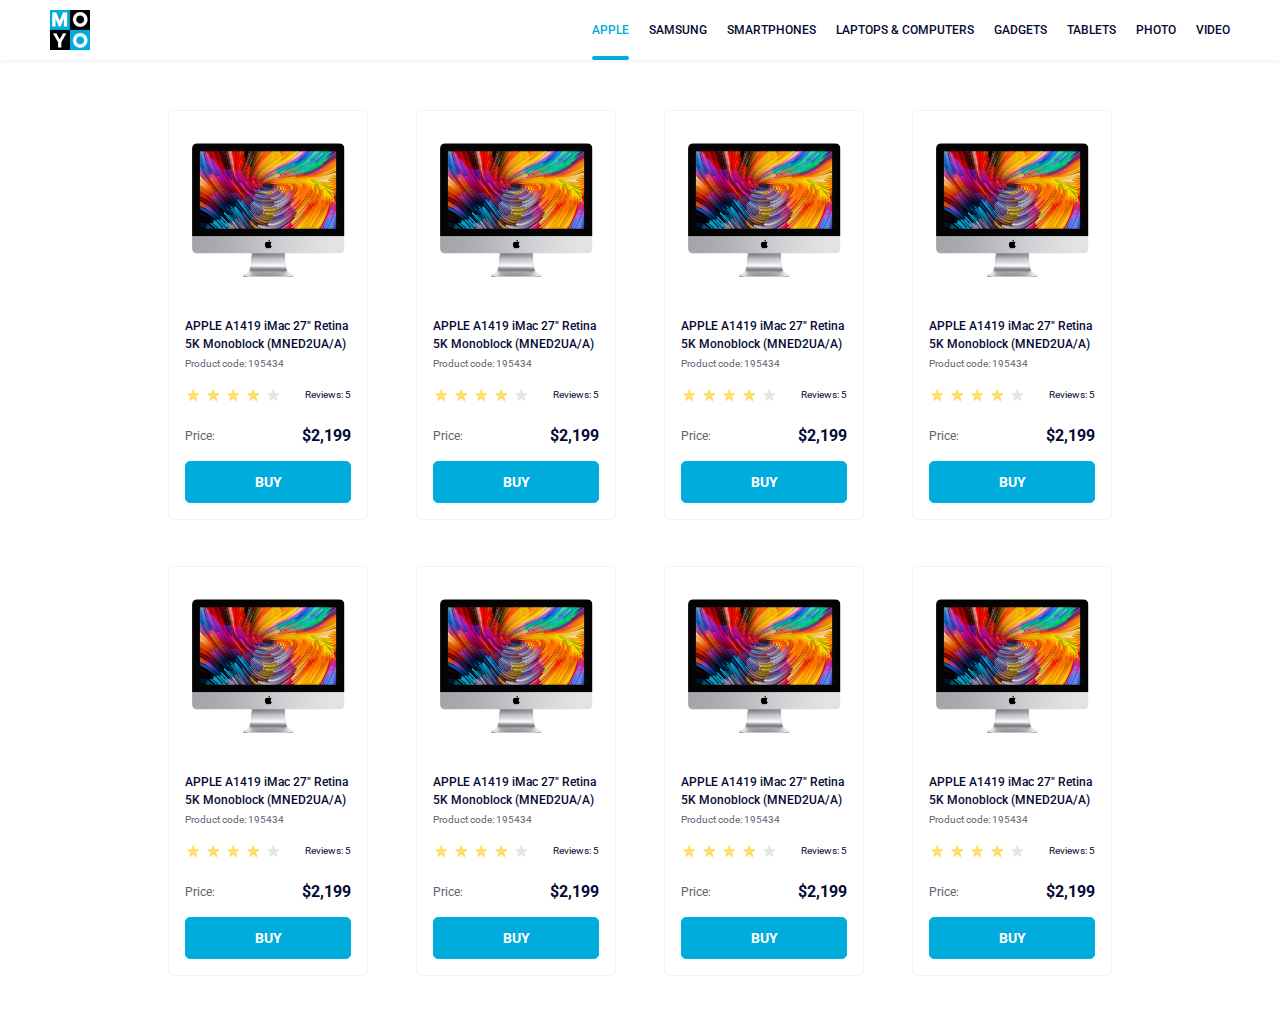
<file: index.html>
<!doctype html><html lang="en"><head><meta charset="UTF-8"><meta name="viewport" content="width=device-width, initial-scale=1.0"><title>Catalog</title><link rel="stylesheet" href="main.320294c8.css"><link href="https://fonts.googleapis.com/css2?family=Roboto:wght@400;500;700&display=swap" rel="stylesheet"></head><body id="home"> <header class="header"> <a class="header__logo-link" href="#"> <img class="header__logo-img" src="logo.6c938e44.png" alt="logo"> </a> <nav class="nav"> <ul class="nav__list"> <li class="nav__item"> <a class="nav__link is-active" href="#">Apple</a> </li> <li class="nav__item"> <a class="nav__link" href="#">Samsung</a> </li> <li class="nav__item"> <a class="nav__link" href="#">Smartphones</a> </li> <li class="nav__item"> <a class="nav__link" data-qa="nav-hover" href="#"> Laptops & Computers </a> </li> <li class="nav__item"> <a class="nav__link" href="#">Gadgets</a> </li> <li class="nav__item"> <a class="nav__link" href="#">Tablets</a> </li> <li class="nav__item"> <a class="nav__link" href="#">Photo</a> </li> <li class="nav__item"> <a class="nav__link" href="#">Video</a> </li> </ul> </nav> </header> <main> <div class="catalog"> <div class="card catalog__card" data-qa="card"> <div class="card__image-container"> <img class="card__img" src="imac.2690641a.jpeg" alt="Image product imac"> </div> <h1 class="card__product-name">APPLE A1419 iMac 27" Retina 5K Monoblock (MNED2UA/A)</h1> <p class="card__product-info">Product code: 195434</p> <div class="card__review"> <div class="stars stars--4"> <div class="stars__star"></div> <div class="stars__star"></div> <div class="stars__star"></div> <div class="stars__star"></div> <div class="stars__star"></div> </div> <p class="card__review-text">Reviews: 5</p> </div> <div class="card__price-block"> <p>Price:</p> <span class="card__price">$2,199</span> </div> <a data-qa="card-hover" href="#" class="card__btn"> buy </a> </div> <div class="card catalog__card" data-qa="card"> <div class="card__image-container"> <img class="card__img" src="imac.2690641a.jpeg" alt="Image product imac"> </div> <h1 class="card__product-name">APPLE A1419 iMac 27" Retina 5K Monoblock (MNED2UA/A)</h1> <p class="card__product-info">Product code: 195434</p> <div class="card__review"> <div class="stars stars--4"> <div class="stars__star"></div> <div class="stars__star"></div> <div class="stars__star"></div> <div class="stars__star"></div> <div class="stars__star"></div> </div> <p class="card__review-text">Reviews: 5</p> </div> <div class="card__price-block"> <p>Price:</p> <span class="card__price">$2,199</span> </div> <a data-qa="hover" href="#" class="card__btn"> buy </a> </div> <div class="card catalog__card" data-qa="card"> <div class="card__image-container"> <img class="card__img" src="imac.2690641a.jpeg" alt="Image product imac"> </div> <h1 class="card__product-name">APPLE A1419 iMac 27" Retina 5K Monoblock (MNED2UA/A)</h1> <p class="card__product-info">Product code: 195434</p> <div class="card__review"> <div class="stars stars--4"> <div class="stars__star"></div> <div class="stars__star"></div> <div class="stars__star"></div> <div class="stars__star"></div> <div class="stars__star"></div> </div> <p class="card__review-text">Reviews: 5</p> </div> <div class="card__price-block"> <p>Price:</p> <span class="card__price">$2,199</span> </div> <a data-qa="hover" href="#" class="card__btn"> buy </a> </div> <div class="card catalog__card" data-qa="card"> <div class="card__image-container"> <img class="card__img" src="imac.2690641a.jpeg" alt="Image product imac"> </div> <h1 class="card__product-name">APPLE A1419 iMac 27" Retina 5K Monoblock (MNED2UA/A)</h1> <p class="card__product-info">Product code: 195434</p> <div class="card__review"> <div class="stars stars--4"> <div class="stars__star"></div> <div class="stars__star"></div> <div class="stars__star"></div> <div class="stars__star"></div> <div class="stars__star"></div> </div> <p class="card__review-text">Reviews: 5</p> </div> <div class="card__price-block"> <p>Price:</p> <span class="card__price">$2,199</span> </div> <a data-qa="hover" href="#" class="card__btn"> buy </a> </div> <div class="card catalog__card" data-qa="card"> <div class="card__image-container"> <img class="card__img" src="imac.2690641a.jpeg" alt="Image product imac"> </div> <h1 class="card__product-name">APPLE A1419 iMac 27" Retina 5K Monoblock (MNED2UA/A)</h1> <p class="card__product-info">Product code: 195434</p> <div class="card__review"> <div class="stars stars--4"> <div class="stars__star"></div> <div class="stars__star"></div> <div class="stars__star"></div> <div class="stars__star"></div> <div class="stars__star"></div> </div> <p class="card__review-text">Reviews: 5</p> </div> <div class="card__price-block"> <p>Price:</p> <span class="card__price">$2,199</span> </div> <a data-qa="hover" href="#" class="card__btn"> buy </a> </div> <div class="card catalog__card" data-qa="card"> <div class="card__image-container"> <img class="card__img" src="imac.2690641a.jpeg" alt="Image product imac"> </div> <h1 class="card__product-name">APPLE A1419 iMac 27" Retina 5K Monoblock (MNED2UA/A)</h1> <p class="card__product-info">Product code: 195434</p> <div class="card__review"> <div class="stars stars--4"> <div class="stars__star"></div> <div class="stars__star"></div> <div class="stars__star"></div> <div class="stars__star"></div> <div class="stars__star"></div> </div> <p class="card__review-text">Reviews: 5</p> </div> <div class="card__price-block"> <p>Price:</p> <span class="card__price">$2,199</span> </div> <a data-qa="hover" href="#" class="card__btn"> buy </a> </div> <div class="card catalog__card" data-qa="card"> <div class="card__image-container"> <img class="card__img" src="imac.2690641a.jpeg" alt="Image product imac"> </div> <h1 class="card__product-name">APPLE A1419 iMac 27" Retina 5K Monoblock (MNED2UA/A)</h1> <p class="card__product-info">Product code: 195434</p> <div class="card__review"> <div class="stars stars--4"> <div class="stars__star"></div> <div class="stars__star"></div> <div class="stars__star"></div> <div class="stars__star"></div> <div class="stars__star"></div> </div> <p class="card__review-text">Reviews: 5</p> </div> <div class="card__price-block"> <p>Price:</p> <span class="card__price">$2,199</span> </div> <a data-qa="hover" href="#" class="card__btn"> buy </a> </div> <div class="card catalog__card" data-qa="card"> <div class="card__image-container"> <img class="card__img" src="imac.2690641a.jpeg" alt="Image product imac"> </div> <h1 class="card__product-name">APPLE A1419 iMac 27" Retina 5K Monoblock (MNED2UA/A)</h1> <p class="card__product-info">Product code: 195434</p> <div class="card__review"> <div class="stars stars--4"> <div class="stars__star"></div> <div class="stars__star"></div> <div class="stars__star"></div> <div class="stars__star"></div> <div class="stars__star"></div> </div> <p class="card__review-text">Reviews: 5</p> </div> <div class="card__price-block"> <p>Price:</p> <span class="card__price">$2,199</span> </div> <a data-qa="hover" href="#" class="card__btn"> buy </a> </div> </div> </main> </body></html>
</file>
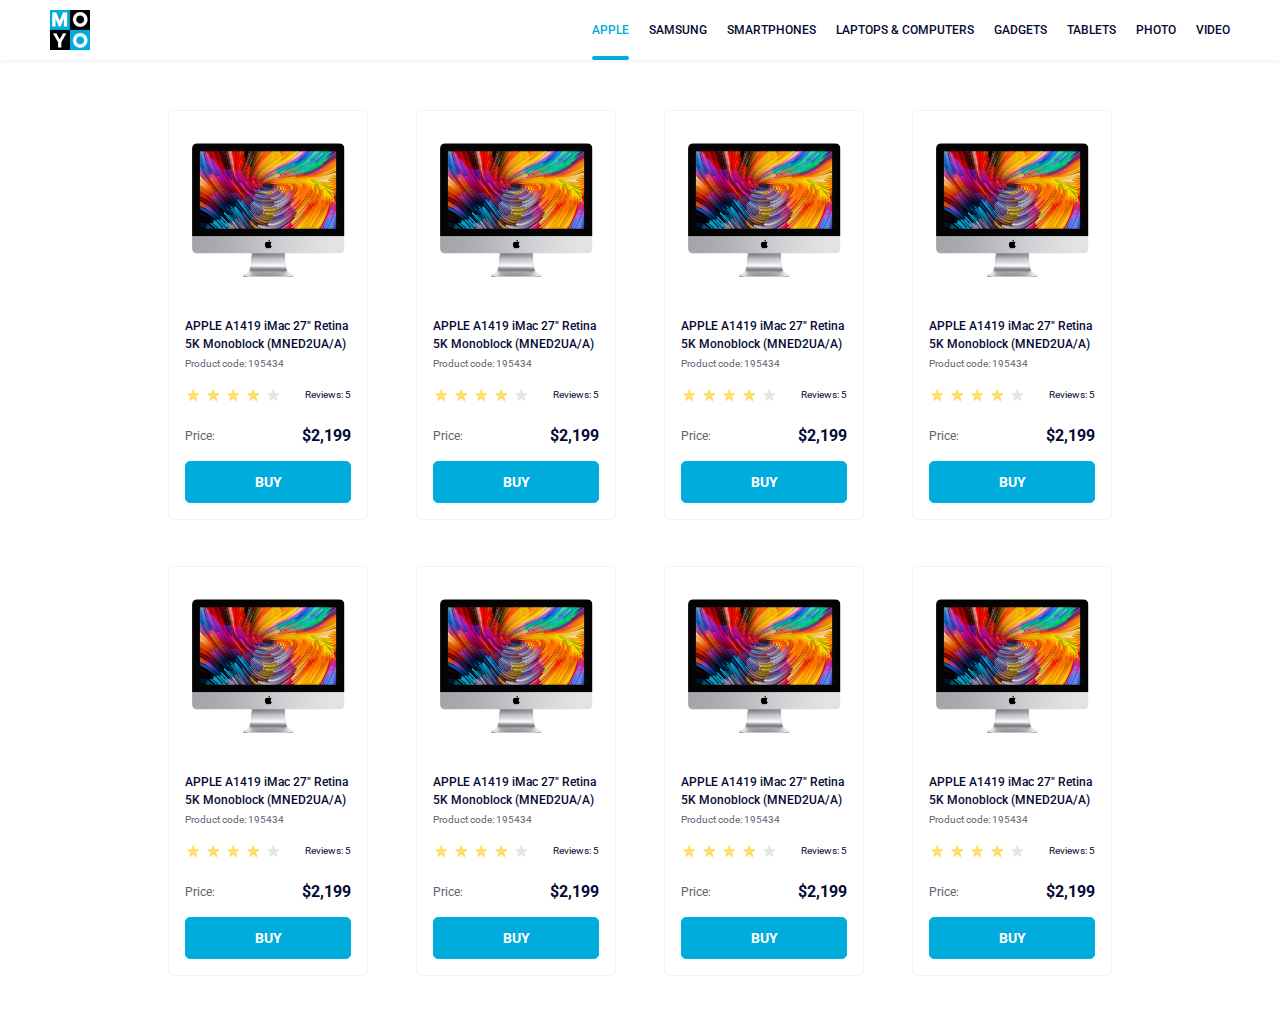
<file: src/index.html>
<!doctype html>
<html lang="en">
  <head>
    <meta charset="UTF-8">
    <meta name="viewport" content="width=device-width, initial-scale=1.0">
    <title>Catalog</title>
    <link rel="stylesheet" href="./styles/main.css">
    <link href="https://fonts.googleapis.com/css2?family=Roboto:wght@400;500;700&display=swap" rel="stylesheet">

  </head>
  <body id="home">
    <header class="header" >
      <a class="header__logo-link" href="#">
        <img
          class="header__logo-img"
          src="./images/logo.png"
          alt="logo"
        >
      </a>
      <nav class="nav">
        <ul class="nav__list">
          <li class="nav__item">
            <a class="nav__link is-active" href="#">Apple</a>
          </li>
          <li class="nav__item">
            <a class="nav__link" href="#">Samsung</a>
          </li>
          <li class="nav__item">
            <a class="nav__link" href="#">Smartphones</a>
          </li>
          <li class="nav__item">
            <a
              class="nav__link"
              data-qa="nav-hover"
              href="#"
            >
              Laptops & Computers
            </a>
          </li>
          <li class="nav__item">
            <a class="nav__link" href="#">Gadgets</a>
          </li>
          <li class="nav__item">
            <a class="nav__link" href="#">Tablets</a>
          </li>
          <li class="nav__item">
            <a class="nav__link" href="#">Photo</a>
          </li>
          <li class="nav__item">
            <a class="nav__link" href="#">Video</a>
          </li>
        </ul>
      </nav>
    </header>

    <main>
      <div class="catalog">
        <div class="card catalog__card" data-qa="card">
          <div class="card__image-container">
            <img
              class="card__img"
              src="images/imac.jpeg"
              alt="Image product imac"
            >
          </div>

          <h1 class="card__product-name">APPLE A1419 iMac 27" Retina 5K Monoblock (MNED2UA/A)</h1>
          <p class="card__product-info">Product code: 195434</p>

          <div class="card__review">
            <div class="stars stars--4">
              <div class="stars__star"></div>
              <div class="stars__star"></div>
              <div class="stars__star"></div>
              <div class="stars__star"></div>
              <div class="stars__star"></div>
            </div>
            <p class="card__review-text">Reviews: 5</p>
          </div>

          <div class="card__price-block">
            <p>Price:</p>
            <span class="card__price">$2,199</span>
          </div>

          <a
            data-qa="card-hover"
            href="#"
            class="card__btn"
          >
            buy
          </a>
        </div>
        <div class="card catalog__card" data-qa="card">
          <div class="card__image-container">
            <img
              class="card__img"
              src="images/imac.jpeg"
              alt="Image product imac"
            >
          </div>

          <h1 class="card__product-name">APPLE A1419 iMac 27" Retina 5K Monoblock (MNED2UA/A)</h1>
          <p class="card__product-info">Product code: 195434</p>

          <div class="card__review">
            <div class="stars stars--4">
              <div class="stars__star"></div>
              <div class="stars__star"></div>
              <div class="stars__star"></div>
              <div class="stars__star"></div>
              <div class="stars__star"></div>
            </div>
            <p class="card__review-text">Reviews: 5</p>
          </div>

          <div class="card__price-block">
            <p>Price:</p>
            <span class="card__price">$2,199</span>
          </div>

          <a
            data-qa="hover"
            href="#"
            class="card__btn"
          >
            buy
          </a>
        </div>
        <div class="card catalog__card" data-qa="card">
          <div class="card__image-container">
            <img
              class="card__img"
              src="images/imac.jpeg"
              alt="Image product imac"
            >
          </div>

          <h1 class="card__product-name">APPLE A1419 iMac 27" Retina 5K Monoblock (MNED2UA/A)</h1>
          <p class="card__product-info">Product code: 195434</p>

          <div class="card__review">
            <div class="stars stars--4">
              <div class="stars__star"></div>
              <div class="stars__star"></div>
              <div class="stars__star"></div>
              <div class="stars__star"></div>
              <div class="stars__star"></div>
            </div>
            <p class="card__review-text">Reviews: 5</p>
          </div>

          <div class="card__price-block">
            <p>Price:</p>
            <span class="card__price">$2,199</span>
          </div>

          <a
            data-qa="hover"
            href="#"
            class="card__btn"
          >
            buy
          </a>
        </div>
        <div class="card catalog__card" data-qa="card">
          <div class="card__image-container">
            <img
              class="card__img"
              src="images/imac.jpeg"
              alt="Image product imac"
            >
          </div>

          <h1 class="card__product-name">APPLE A1419 iMac 27" Retina 5K Monoblock (MNED2UA/A)</h1>
          <p class="card__product-info">Product code: 195434</p>

          <div class="card__review">
            <div class="stars stars--4">
              <div class="stars__star"></div>
              <div class="stars__star"></div>
              <div class="stars__star"></div>
              <div class="stars__star"></div>
              <div class="stars__star"></div>
            </div>
            <p class="card__review-text">Reviews: 5</p>
          </div>

          <div class="card__price-block">
            <p>Price:</p>
            <span class="card__price">$2,199</span>
          </div>

          <a
            data-qa="hover"
            href="#"
            class="card__btn"
          >
            buy
          </a>
        </div>
        <div class="card catalog__card" data-qa="card">
          <div class="card__image-container">
            <img
              class="card__img"
              src="images/imac.jpeg"
              alt="Image product imac"
            >
          </div>

          <h1 class="card__product-name">APPLE A1419 iMac 27" Retina 5K Monoblock (MNED2UA/A)</h1>
          <p class="card__product-info">Product code: 195434</p>

          <div class="card__review">
            <div class="stars stars--4">
              <div class="stars__star"></div>
              <div class="stars__star"></div>
              <div class="stars__star"></div>
              <div class="stars__star"></div>
              <div class="stars__star"></div>
            </div>
            <p class="card__review-text">Reviews: 5</p>
          </div>

          <div class="card__price-block">
            <p>Price:</p>
            <span class="card__price">$2,199</span>
          </div>

          <a
            data-qa="hover"
            href="#"
            class="card__btn"
          >
            buy
          </a>
        </div>
        <div class="card catalog__card" data-qa="card">
          <div class="card__image-container">
            <img
              class="card__img"
              src="images/imac.jpeg"
              alt="Image product imac"
            >
          </div>

          <h1 class="card__product-name">APPLE A1419 iMac 27" Retina 5K Monoblock (MNED2UA/A)</h1>
          <p class="card__product-info">Product code: 195434</p>

          <div class="card__review">
            <div class="stars stars--4">
              <div class="stars__star"></div>
              <div class="stars__star"></div>
              <div class="stars__star"></div>
              <div class="stars__star"></div>
              <div class="stars__star"></div>
            </div>
            <p class="card__review-text">Reviews: 5</p>
          </div>

          <div class="card__price-block">
            <p>Price:</p>
            <span class="card__price">$2,199</span>
          </div>

          <a
            data-qa="hover"
            href="#"
            class="card__btn"
          >
            buy
          </a>
        </div>
        <div class="card catalog__card" data-qa="card">
          <div class="card__image-container">
            <img
              class="card__img"
              src="images/imac.jpeg"
              alt="Image product imac"
            >
          </div>

          <h1 class="card__product-name">APPLE A1419 iMac 27" Retina 5K Monoblock (MNED2UA/A)</h1>
          <p class="card__product-info">Product code: 195434</p>

          <div class="card__review">
            <div class="stars stars--4">
              <div class="stars__star"></div>
              <div class="stars__star"></div>
              <div class="stars__star"></div>
              <div class="stars__star"></div>
              <div class="stars__star"></div>
            </div>
            <p class="card__review-text">Reviews: 5</p>
          </div>

          <div class="card__price-block">
            <p>Price:</p>
            <span class="card__price">$2,199</span>
          </div>

          <a
            data-qa="hover"
            href="#"
            class="card__btn"
          >
            buy
          </a>
        </div>
        <div class="card catalog__card" data-qa="card">
          <div class="card__image-container">
            <img
              class="card__img"
              src="images/imac.jpeg"
              alt="Image product imac"
            >
          </div>

          <h1 class="card__product-name">APPLE A1419 iMac 27" Retina 5K Monoblock (MNED2UA/A)</h1>
          <p class="card__product-info">Product code: 195434</p>

          <div class="card__review">
            <div class="stars stars--4">
              <div class="stars__star"></div>
              <div class="stars__star"></div>
              <div class="stars__star"></div>
              <div class="stars__star"></div>
              <div class="stars__star"></div>
            </div>
            <p class="card__review-text">Reviews: 5</p>
          </div>

          <div class="card__price-block">
            <p>Price:</p>
            <span class="card__price">$2,199</span>
          </div>

          <a
            data-qa="hover"
            href="#"
            class="card__btn"
          >
            buy
          </a>
        </div>
      </div>
    </main>
  </body>
</html>
</file>
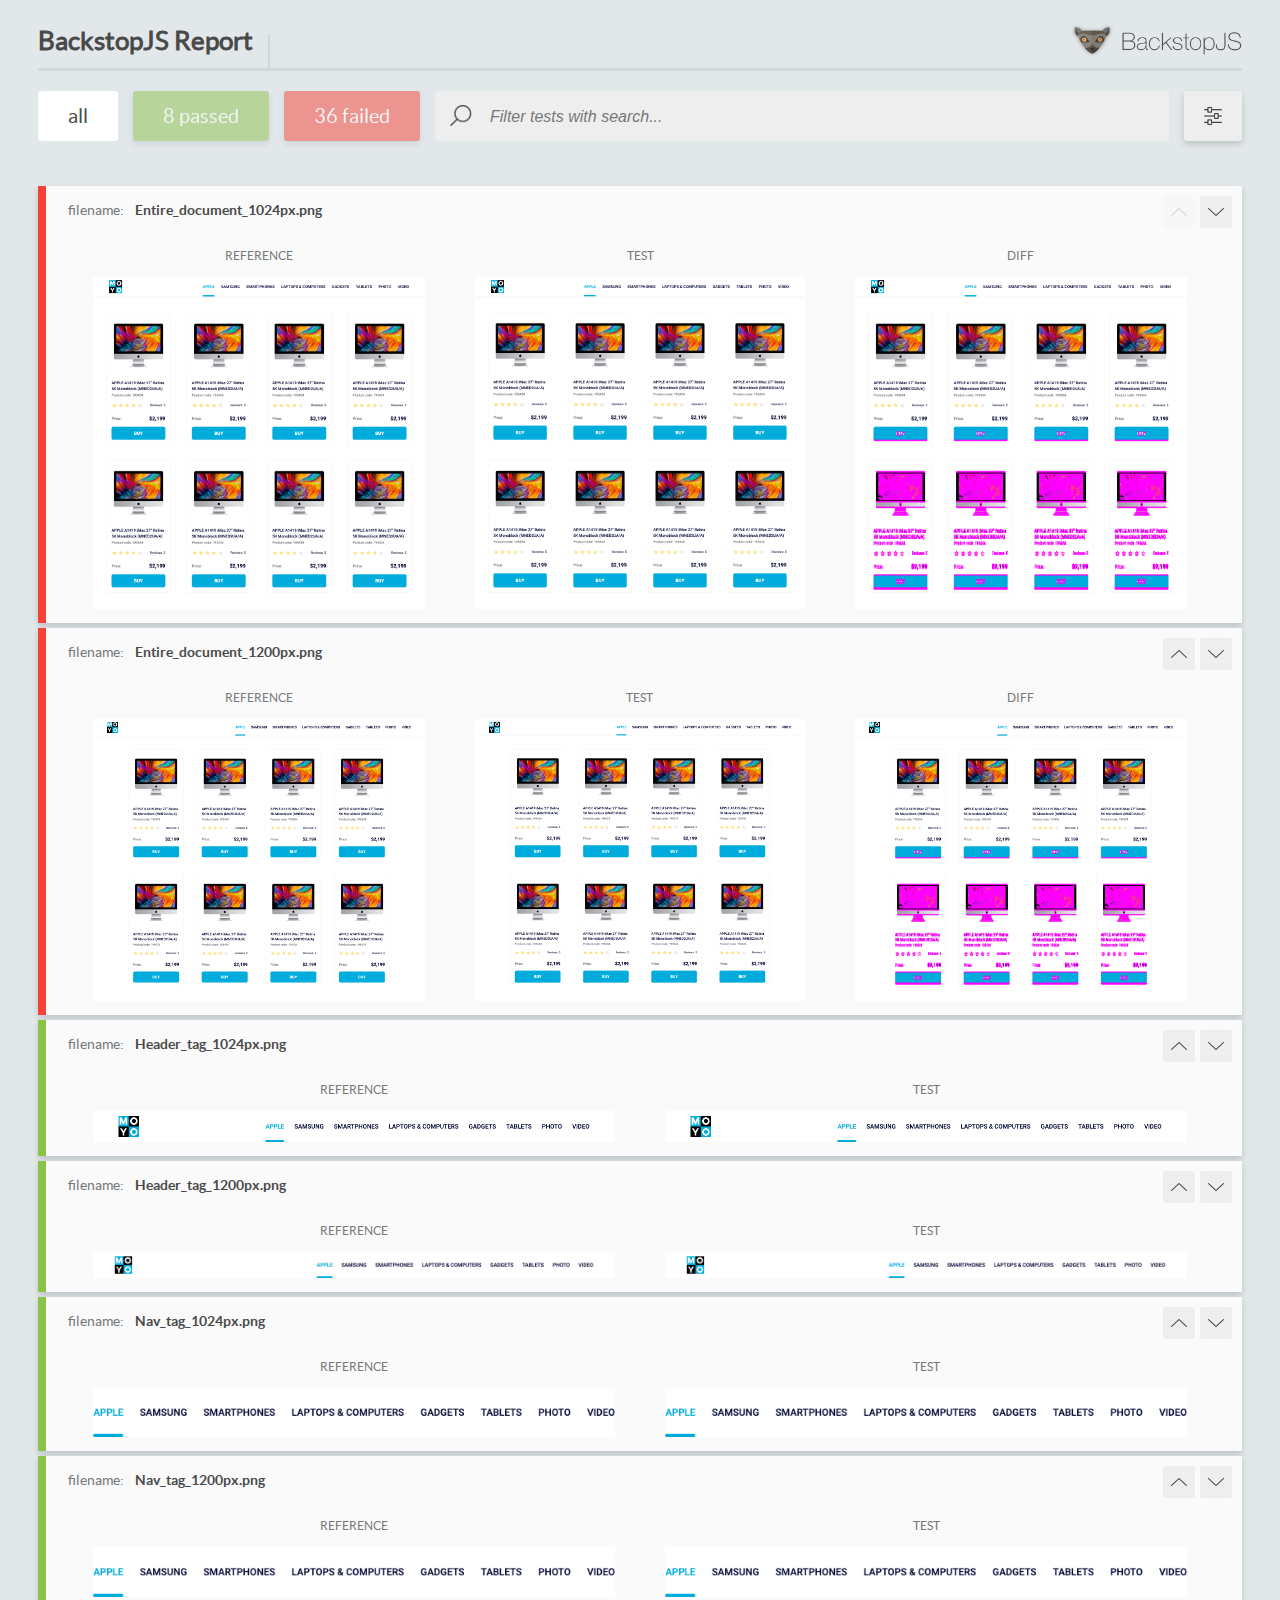
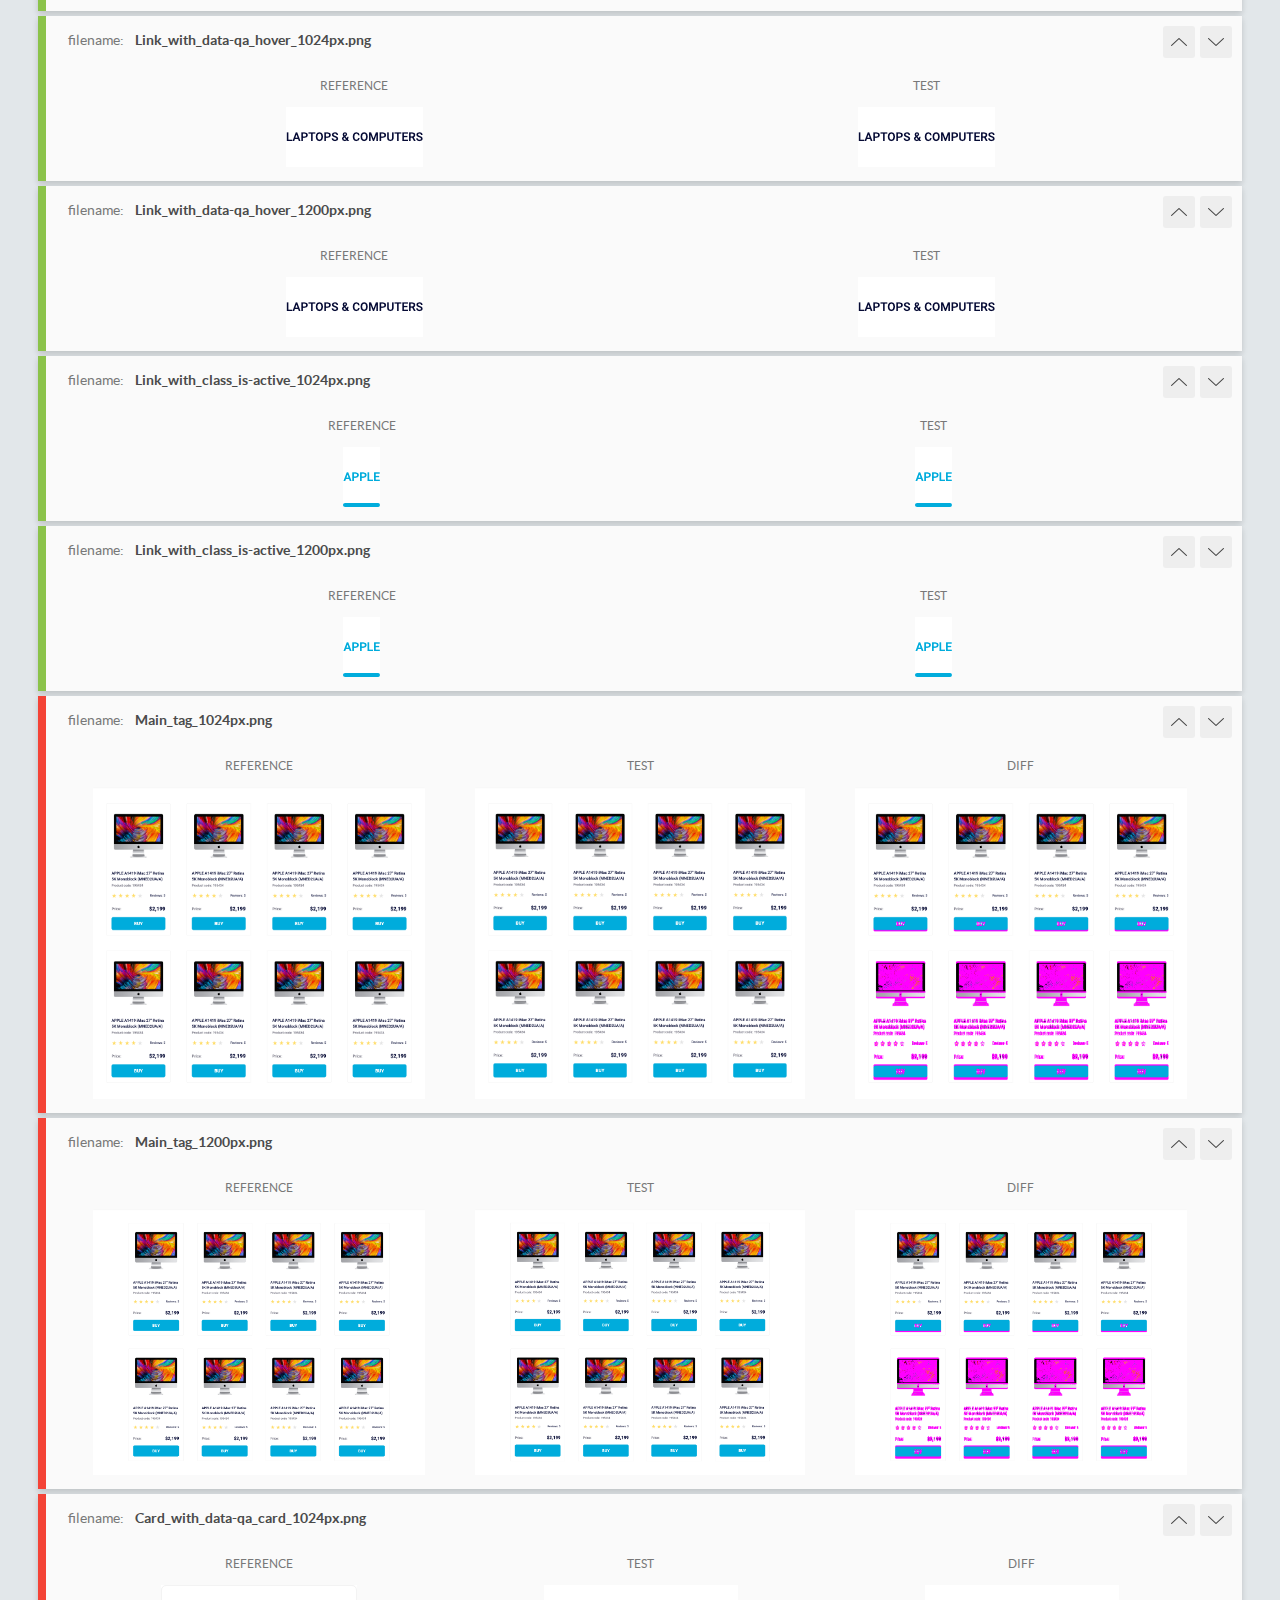
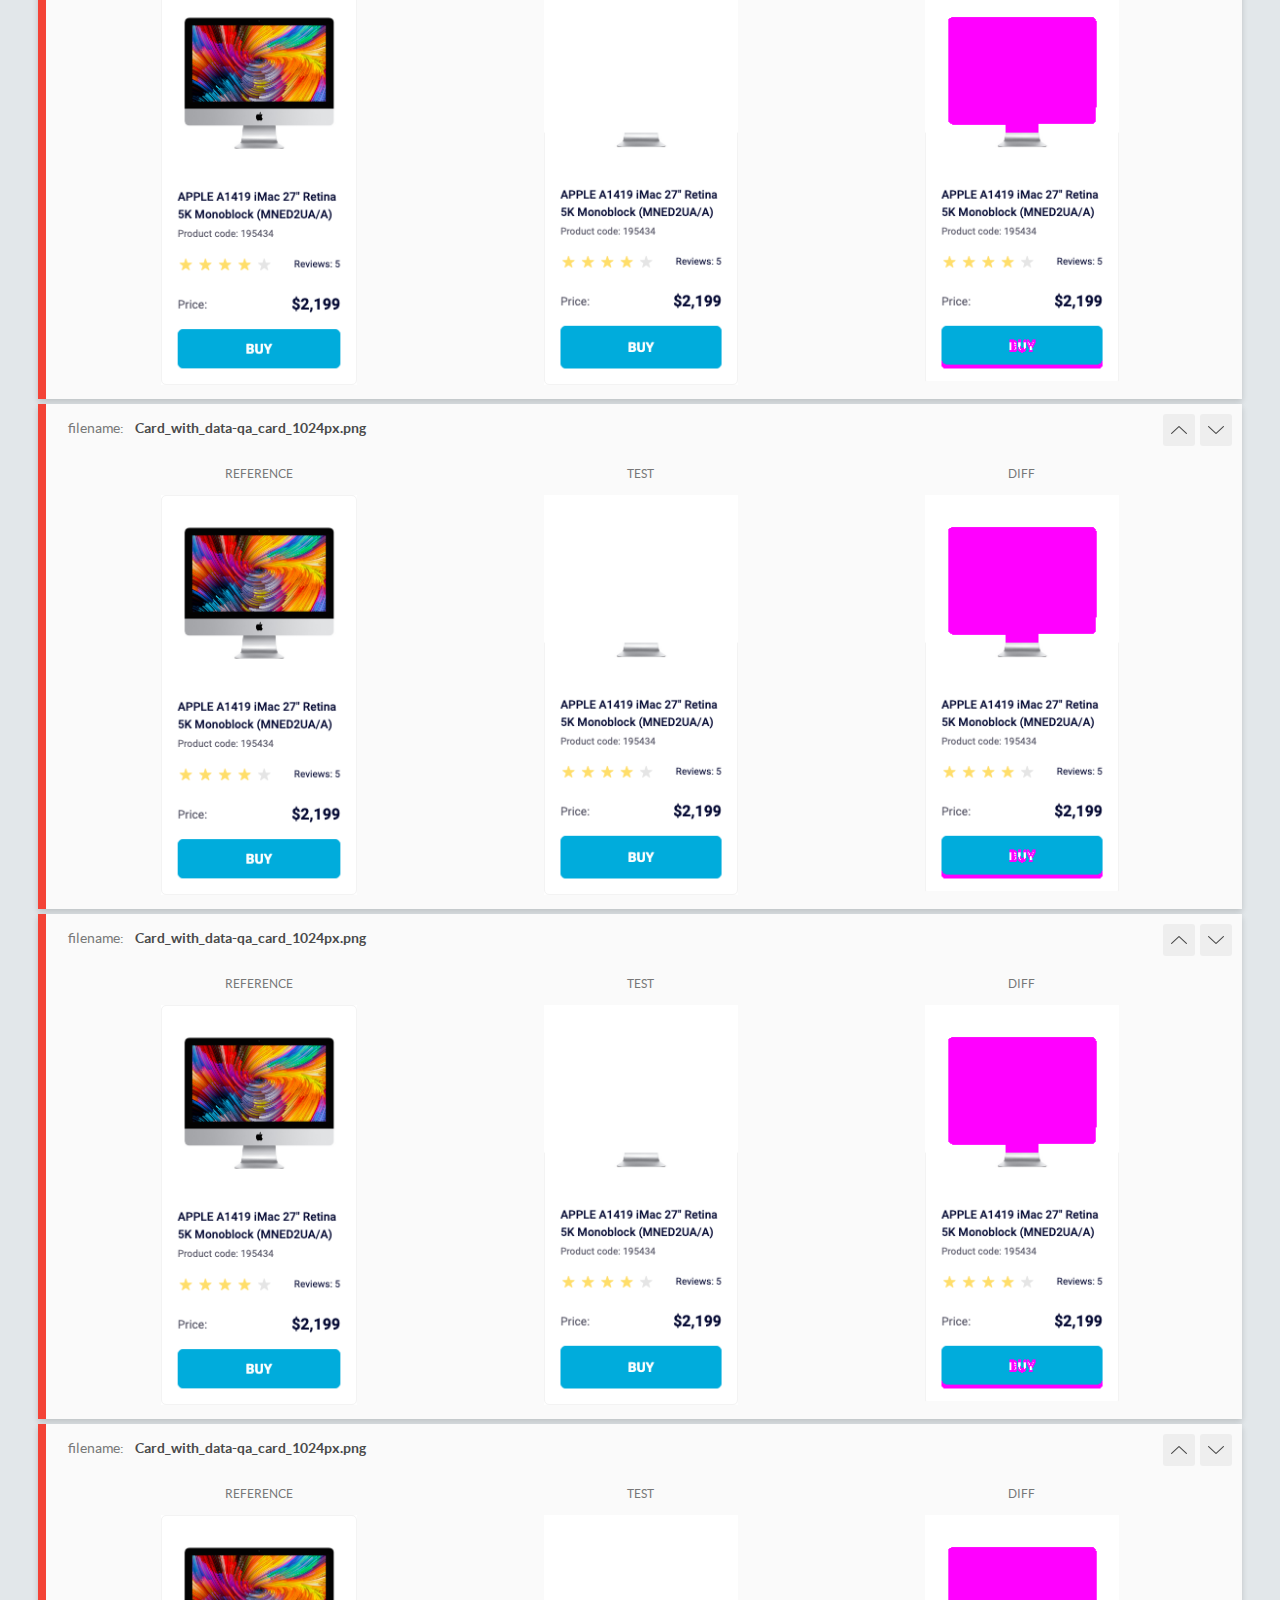
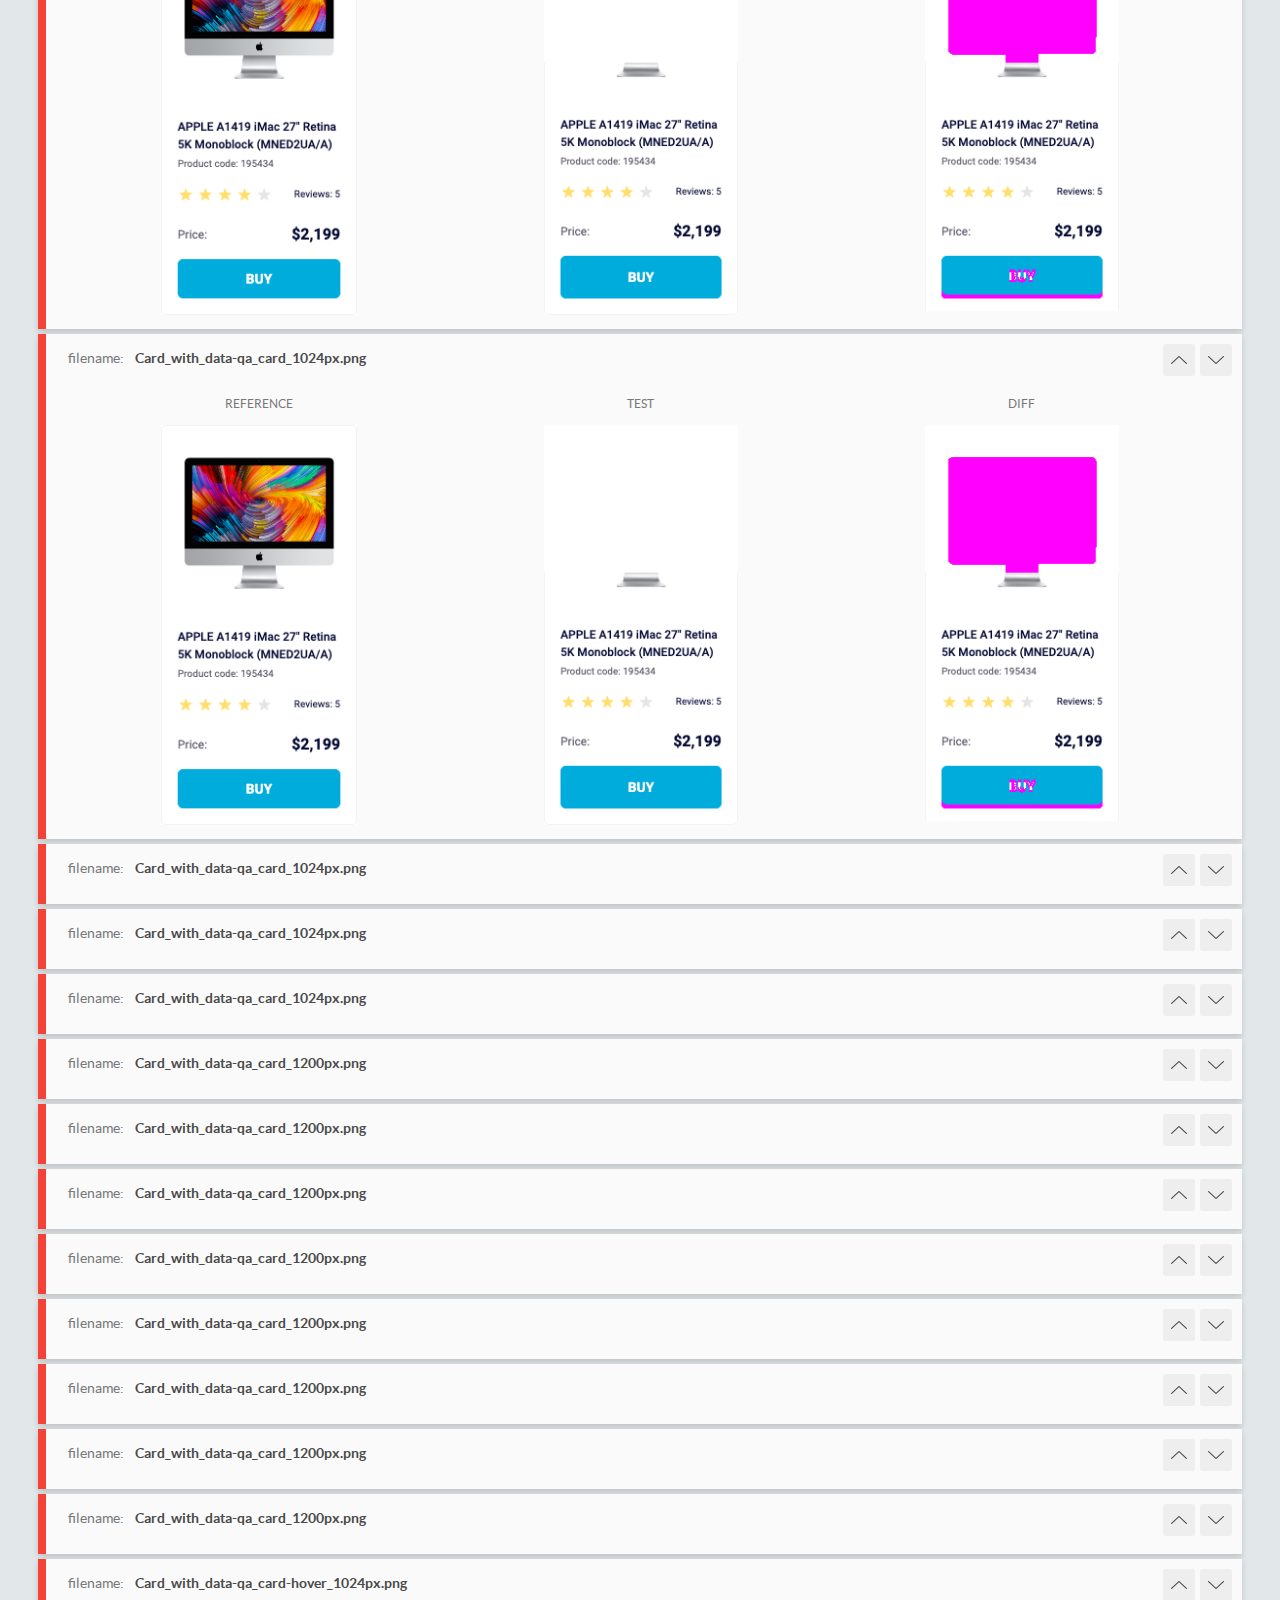
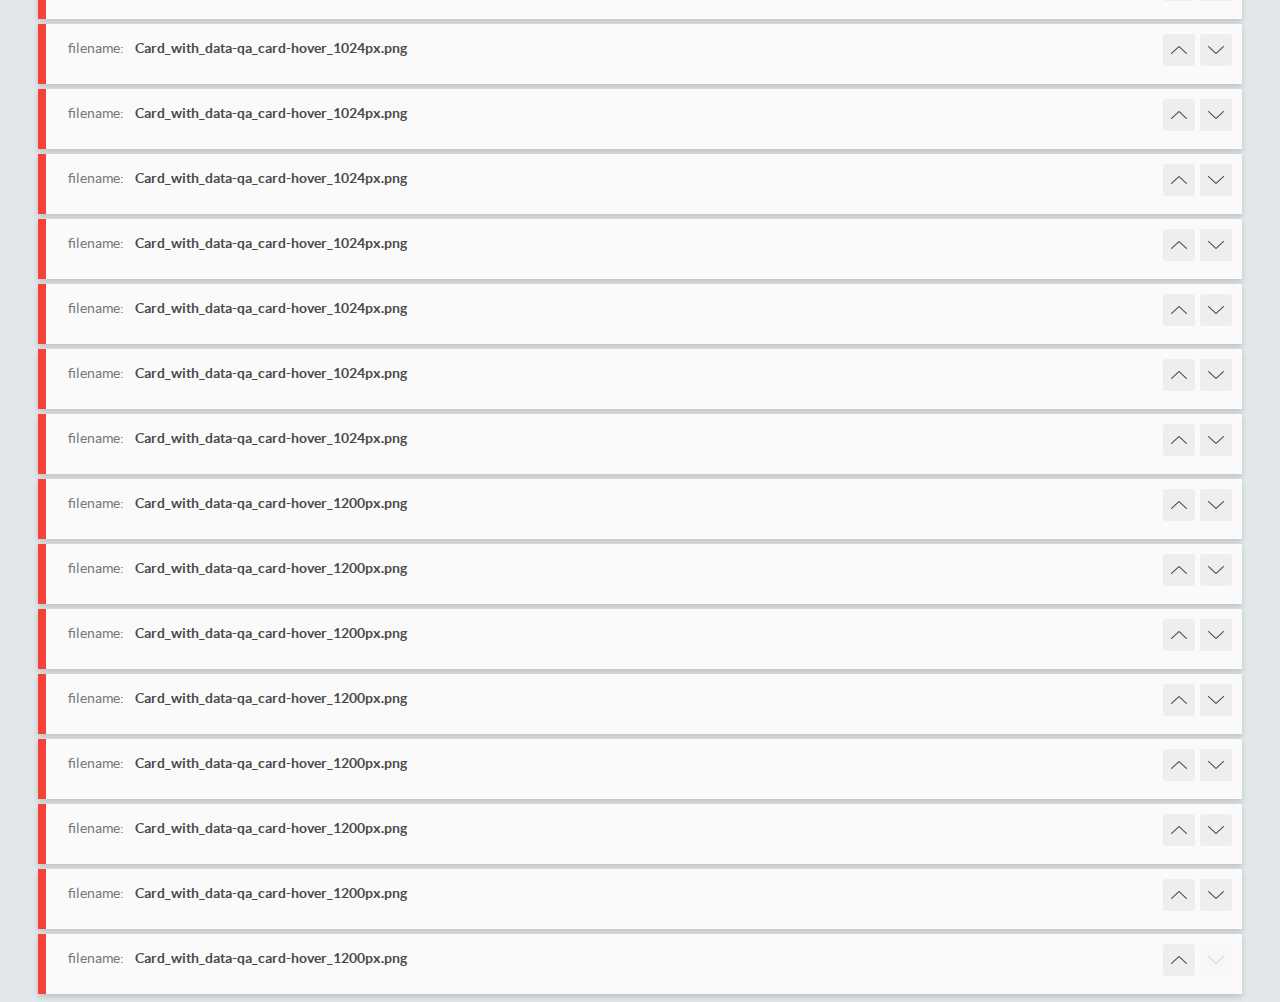
<file: report/html_report/index.html>
<!DOCTYPE html>
<html>
  <head>
    <meta charset="utf-8">
    <title>BackstopJS Report</title>

    <style>
      @font-face {
          font-family: 'latoregular';
          src: url('./assets/fonts/lato-regular-webfont.woff2') format('woff2'),
              url('./assets/fonts/lato-regular-webfont.woff') format('woff');
          font-weight: 400;
          font-style: normal;
      }
      @font-face {
          font-family: 'latobold';
          src: url('./assets/fonts/lato-bold-webfont.woff2') format('woff2'),
              url('./assets/fonts/lato-bold-webfont.woff') format('woff');
          font-weight: 700;
          font-style: normal;
      }

      .ReactModal__Body--open {
          overflow: hidden;
      }
      .ReactModal__Body--open .header {
        display: none;
      }

    </style>
  </head>
  <body style="background-color: #E2E7EA">
    <div id="root">

    </div>
    <script type="text/javascript">
      function report (report) { // eslint-disable-line no-unused-vars
        window.tests = report;
      }
    </script>
    <script type="text/javascript" src="config.js"></script>
    <script type="text/javascript" src="index_bundle.js"></script>
  </body>
</html>
</file>
<file: main.320294c8.css>
*{box-sizing:border-box}html{font-family:Roboto,sans-serif;font-style:normal}body,h1,p{margin:0}:root{--main-color:#060b35;--secondary-color:#616070;--accent-color:#00acdc;--card-border-color:#f3f3f3;--light-color:#fff;--text-color:#000}.header{display:flex;justify-content:space-between;align-items:center;padding:0 50px;background-color:var(--light-color);box-shadow:0 2px 4px rgba(0,0,0,.05)}.header__logo-img{display:block;width:40px;height:40px}.nav__list{display:flex;list-style:none;margin:0;padding:0}.nav__item{position:relative;margin-right:20px}.nav__item:last-child{margin-right:0}.nav__link{display:block;position:relative;padding:23px 0;color:var(--main-color);font-size:12px;font-weight:500;text-transform:uppercase;text-decoration:none}.nav .is-active,.nav__link:hover{color:var(--accent-color)}.nav .is-active:after{content:"";position:absolute;background:var(--accent-color);width:100%;height:4px;bottom:0;left:0;border-radius:8px}.card{box-sizing:border-box;padding:32px 16px 16px;width:200px;border:1px solid var(--card-border-color);border-radius:5px;background-color:var(--light-color)}.card__image-container{display:flex;justify-content:center;margin-bottom:40px}.card__img{width:160px;height:134px}.card__product-name{margin-bottom:4px;font-size:12px;font-weight:500;line-height:18px;color:var(--main-color)}.card__product-info{margin-bottom:16px;font-size:10px;line-height:14px;color:var(--secondary-color)}.card__review{display:flex;justify-content:space-between;align-items:center;margin-bottom:24px}.card__review-text{font-size:10px;line-height:14px;color:var(--main-color)}.card__price-block{display:flex;align-items:center;justify-content:space-between;margin-bottom:16px;font-size:12px;line-height:18px;color:var(--secondary-color)}.card__price{font-size:16px;line-height:18px;font-weight:700;color:var(--main-color)}.card__btn{display:inline-flex;justify-content:center;align-items:center;padding:12px 70px;background:var(--accent-color);color:var(--light-color);border-radius:5px;font-size:14px;font-weight:700;text-transform:uppercase;text-decoration:none;width:100%;line-height:16px}.card__btn,.card__btn:hover{border:1px solid var(--accent-color)}.card__btn:hover{background-color:var(--light-color);color:var(--accent-color)}.stars{display:flex}.stars__star{background-image:url(star.040e0f1e.svg);background-repeat:no-repeat;background-position:50%;height:16px;width:16px;margin-right:4px}.stars__star:last-child{margin-right:0}.stars--1 .stars__star:nth-child(-n+1),.stars--2 .stars__star:nth-child(-n+2),.stars--3 .stars__star:nth-child(-n+3),.stars--4 .stars__star:nth-child(-n+4),.stars--5 .stars__star:nth-child(-n+5){background-image:url(star-active.3d99ddfd.svg)}.catalog{display:flex;flex-wrap:wrap;width:1024px;padding:50px 40px;margin:0 auto}.catalog__card{margin:0 48px 46px 0}.catalog__card:nth-child(4n){margin-right:0}.catalog__card:nth-last-child(-n+4){margin-bottom:0}
/*# sourceMappingURL=main.320294c8.css.map */
</file>
<file: src/styles/main.css>
* {
  box-sizing: border-box;
}

html {
  font-family: Roboto, sans-serif;
  font-style: normal;
}

body,
h1,
p {
  margin: 0;
}

:root {
  --main-color: #060b35;
  --secondary-color: #616070;
  --accent-color: #00acdc;
  --card-border-color: #f3f3f3;
  --light-color: #fff;
  --text-color: #000;
}

.header {
  display: flex;
  justify-content: space-between;
  align-items: center;
  padding: 0 50px;
  background-color: var(--light-color);
  box-shadow: 0 2px 4px rgba(0, 0, 0, 0.05);
}
.header__logo-img {
  display: block;
  width: 40px;
  height: 40px;
}

.nav__list {
  display: flex;
  list-style: none;
  margin: 0;
  padding: 0;
}
.nav__item {
  position: relative;
  margin-right: 20px;
}
.nav__item:last-child {
  margin-right: 0;
}
.nav__link {
  display: block;
  position: relative;
  padding: 23px 0;
  color: var(--main-color);
  font-size: 12px;
  font-weight: 500;
  text-transform: uppercase;
  text-decoration: none;
}
.nav .is-active, .nav__link:hover {
  color: var(--accent-color);
}
.nav .is-active::after {
  content: "";
  position: absolute;
  background: var(--accent-color);
  width: 100%;
  height: 4px;
  bottom: 0;
  left: 0;
  border-radius: 8px;
}

.card {
  box-sizing: border-box;
  padding: 32px 16px 16px;
  width: 200px;
  border: 1px solid var(--card-border-color);
  border-radius: 5px;
  background-color: var(--light-color);
}
.card__image-container {
  display: flex;
  justify-content: center;
  margin-bottom: 40px;
}
.card__img {
  width: 160px;
  height: 134px;
}
.card__product-name {
  margin-bottom: 4px;
  font-size: 12px;
  font-weight: 500;
  line-height: 18px;
  color: var(--main-color);
}
.card__product-info {
  margin-bottom: 16px;
  font-size: 10px;
  line-height: 14px;
  color: var(--secondary-color);
}
.card__review {
  display: flex;
  justify-content: space-between;
  align-items: center;
  margin-bottom: 24px;
}
.card__review-text {
  font-size: 10px;
  line-height: 14px;
  color: var(--main-color);
}
.card__price-block {
  display: flex;
  align-items: center;
  justify-content: space-between;
  margin-bottom: 16px;
  font-size: 12px;
  line-height: 18px;
  color: var(--secondary-color);
}
.card__price {
  font-size: 16px;
  line-height: 18px;
  font-weight: 700;
  color: var(--main-color);
}
.card__btn {
  display: inline-flex;
  justify-content: center;
  align-items: center;
  padding: 12px 70px;
  background: var(--accent-color);
  color: var(--light-color);
  border-radius: 5px;
  font-size: 14px;
  font-weight: 700;
  text-transform: uppercase;
  text-decoration: none;
  width: 100%;
  border: 1px solid var(--accent-color);
  line-height: 16px;
}
.card__btn:hover {
  background-color: var(--light-color);
  color: var(--accent-color);
  border: 1px solid var(--accent-color);
}

.stars {
  display: flex;
}
.stars__star {
  background-image: url("../images/star.svg");
  background-repeat: no-repeat;
  background-position: center;
  height: 16px;
  width: 16px;
  margin-right: 4px;
}
.stars__star:last-child {
  margin-right: 0;
}
.stars--1 .stars__star:nth-child(-n+1) {
  background-image: url("../images/star-active.svg");
}
.stars--2 .stars__star:nth-child(-n+2) {
  background-image: url("../images/star-active.svg");
}
.stars--3 .stars__star:nth-child(-n+3) {
  background-image: url("../images/star-active.svg");
}
.stars--4 .stars__star:nth-child(-n+4) {
  background-image: url("../images/star-active.svg");
}
.stars--5 .stars__star:nth-child(-n+5) {
  background-image: url("../images/star-active.svg");
}

.catalog {
  display: flex;
  flex-wrap: wrap;
  width: 1024px;
  padding: 50px 40px;
  margin: 0 auto;
}
.catalog__card {
  margin: 0 48px 46px 0;
}
.catalog__card:nth-child(4n) {
  margin-right: 0;
}
.catalog__card:nth-last-child(-n+4) {
  margin-bottom: 0;
}

/*# sourceMappingURL=main.css.map */
</file>
